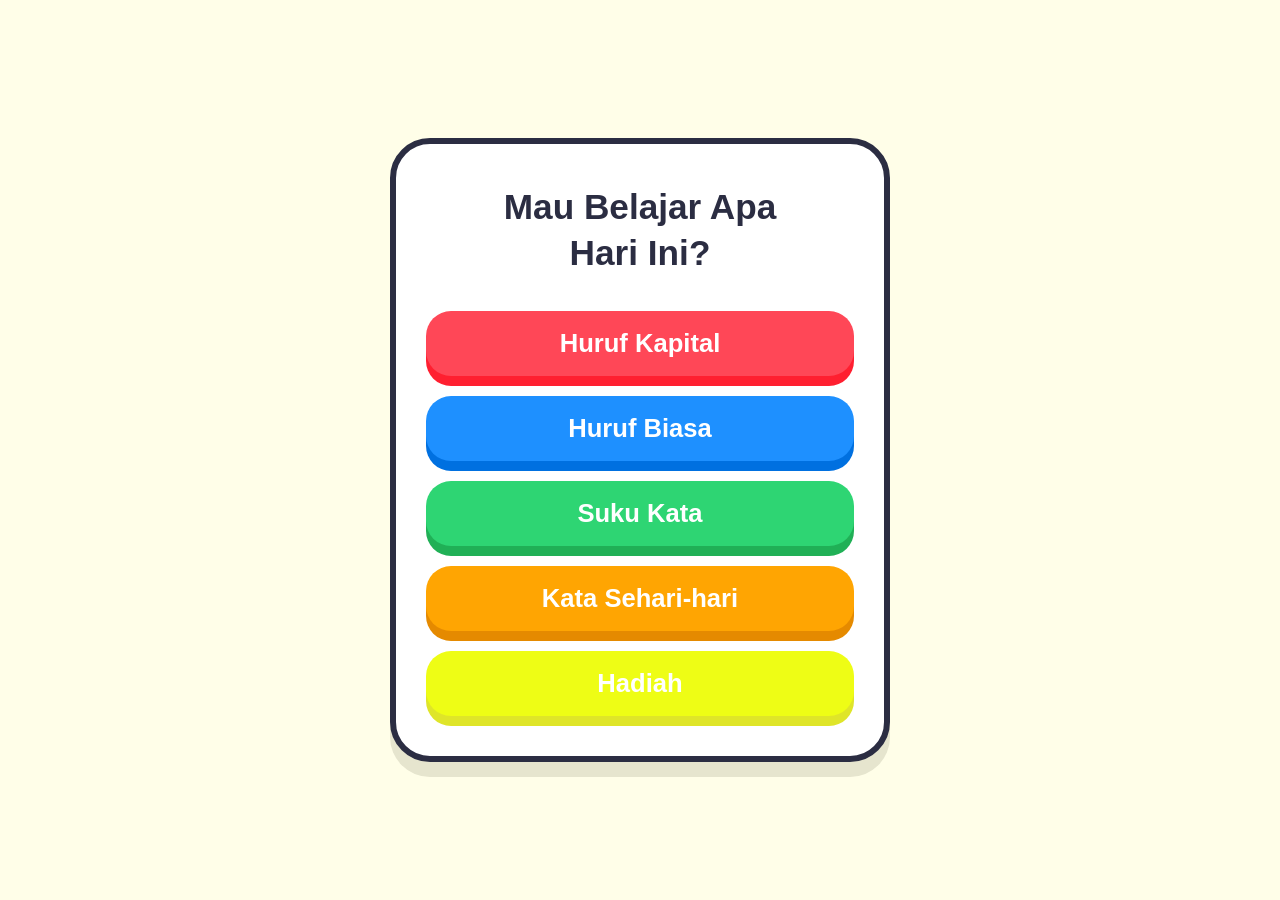
<file: index.html>
<!DOCTYPE html>
<html lang="en">
<head>
    <meta charset="UTF-8">
    <meta name="viewport" content="width=device-width, initial-scale=1.0">
    <title>Kuis mengenal huruf abjad</title>
    <link rel="stylesheet" href="https://cdnjs.cloudflare.com/ajax/libs/font-awesome/6.5.1/css/all.min.css">
    
    <style>
        /* --- CSS INTERNAL --- */
        * {
            box-sizing: border-box;
            margin: 0;
            padding: 0;
        }

        body {
            font-family: 'Comic Sans MS', 'Segoe UI', Roboto, sans-serif;
            background-color: #FFFEE8; /* Kuning pastel cerah */
            display: flex;
            justify-content: center;
            align-items: center;
            min-height: 100vh;
            padding: 20px;
        }

        /* Kontainer Utama Menu */
        .container {
            text-align: center;
            padding: 40px 30px;
            background: #ffffff;
            border-radius: 40px;
            box-shadow: 0 15px 0 #E6E5CE; /* Efek 3D tebal */
            border: 6px solid #2b2d42;
            max-width: 500px;
            width: 100%;
        }

        /* Judul Menu Utama */
        h1 {
            font-size: 2.2rem;
            color: #2b2d42;
            margin-bottom: 35px;
            text-shadow: 2px 2px 0px #FFF;
            line-height: 1.3;
        }

        /* Tata Letak Pilihan Menu */
        .menu-wrapper {
            display: flex;
            flex-direction: column;
            gap: 20px; /* Jarak antar tombol */
        }

        /* Desain Tombol Menu Utama */
        section button {
            font-family: 'Comic Sans MS', sans-serif;
            font-size: 1.6rem;
            font-weight: bold;
            color: #ffffff;
            width: 100%;
            padding: 18px 20px;
            border: none;
            border-radius: 25px;
            cursor: pointer;
            user-select: none;
            transition: transform 0.1s ease, box-shadow 0.1s ease;
        }

        /* Kustomisasi Warna & Efek 3D Tiap Pilihan */
        #kapital button {
            background-color: #FF4757; /* Merah cerah */
            box-shadow: 0 10px 0 #FF1F30;
        }
        #kapital button:hover {
            transform: translateY(-4px);
            box-shadow: 0 14px 0 #FF1F30;
        }

        #biasa button {
            background-color: #1E90FF; /* Biru cerah */
            box-shadow: 0 10px 0 #0070E0;
        }
        #biasa button:hover {
            transform: translateY(-4px);
            box-shadow: 0 14px 0 #0070E0;
        }

        #suku-kata button {
            background-color: #2ED573; /* Hijau cerah */
            box-shadow: 0 10px 0 #20B056;
        }
        #suku-kata button:hover {
            transform: translateY(-4px);
            box-shadow: 0 14px 0 #20B056;
        }

        #kata-umum button {
            background-color: #FFA502;
            box-shadow: 0 10px 0 #E58A00;
        }
        #kata-umum button:hover {
            transform: translateY(-4px);
            box-shadow: 0 14px 0 #E58A00;
        }

        #hadiah button {
            background-color: #eefd15; /* Hijau cerah */
            box-shadow: 0 10px 0 #dfe529;
        }
        #hadiah button:hover {
            transform: translateY(-4px);
            box-shadow: 0 14px 0 #b4ce1c;
        }

        /* Efek saat tombol ditekan (Berlaku tuk semua tombol) */
        section button:active {
            transform: translateY(10px);
            box-shadow: 0 0px 0 transparent;
        }

        /* --- RESPONSIVE MOBILE STYLING --- */
        @media screen and (max-width: 480px) {
            .container {
                padding: 30px 20px;
                border-radius: 30px;
                border-width: 5px;
                box-shadow: 0 10px 0 #E6E5CE;
            }

            h1 {
                font-size: 1.7rem;
                margin-bottom: 25px;
            }

            section button {
                font-size: 1.3rem;
                padding: 14px 15px;
                border-radius: 20px;
            }
            
            /* Penyesuaian bayangan tombol di HP saat ditekan */
            #kapital button { box-shadow: 0 7px 0 #FF1F30; }
            #biasa button { box-shadow: 0 7px 0 #0070E0; }
            #suku-kata button { box-shadow: 0 7px 0 #20B056; }
            #kata-umum button { box-shadow: 0 7px 0 #E58A00; }
            
            #kapital button:hover { box-shadow: 0 9px 0 #FF1F30; }
            #biasa button:hover { box-shadow: 0 9px 0 #0070E0; }
            #suku-kata button:hover { box-shadow: 0 9px 0 #20B056; }
            #kata-umum button:hover { box-shadow: 0 9px 0 #E58A00; }

            section button:active {
                transform: translateY(7px);
                box-shadow: 0 0px 0 transparent;
            }
        }
    </style>
</head>
<body>
    <div class="container">
        <h1>Mau Belajar Apa<br>Hari Ini?</h1>
        
        <div class="menu-wrapper">
            <section id="kapital">
                <button onclick="kapital()">Huruf Kapital</button>
            </section>
            <section id="biasa">
                <button onclick="biasa()">Huruf Biasa</button>
            </section>
            <section id="suku-kata">
                <button onclick="sukuKata()">Suku Kata</button>
            </section>
            <section id="kata-umum">
                <button onclick="kataUmum()">Kata Sehari-hari</button>
            </section>
            <section id="hadiah">
                <button onclick="hadiah()">Hadiah</button>
            </section>
        </div>
    </div>

    <script>
        function kapital(){
            window.location.href = 'kapital/index.html';
        }
        function biasa(){
            window.location.href = 'biasa/index.html';
        }
        function sukuKata(){
            window.location.href = 'suku-kata/index.html';
        }
        function kataUmum(){
            window.location.href = 'kata-umum/index.html';
        }
        function hadiah(){
            window.location.href = 'hadiah.html'
        }
    </script>
</body>
</html>
</file>
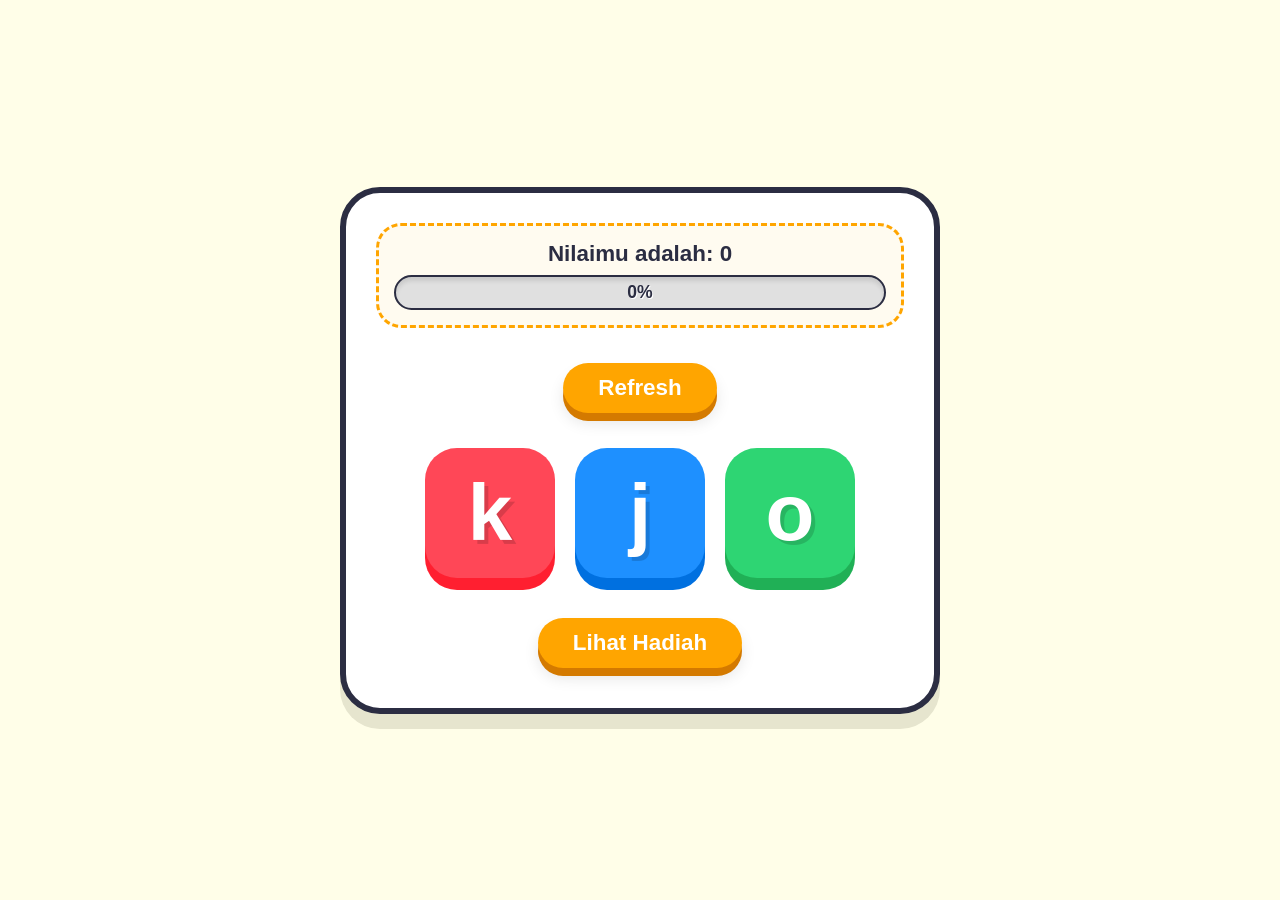
<file: biasa/index.html>
<!DOCTYPE html>
<html>
<head>
    <meta charset="UTF-8">
    <meta name="viewport" content="width=device-width, initial-scale=1.0">
    <title>Kuis mengenal huruf abjad</title>
    <link rel="stylesheet" href="https://cdnjs.cloudflare.com/ajax/libs/font-awesome/6.5.1/css/all.min.css">
    <link rel="stylesheet" href="style.css">
</head>
<body>
    <div class="container">
        <section class="penunjuk-nilai">
            <p id="rekamNiai">Nilaimu adalah: <span id="rNilai"></span></p>
            <div class="progres-bar">
                <p id="persentase"></p>
                <div id="bar-isi"></div>
            </div>
        </section>
        <section class="container-soal">
            <button onclick="ulangHuruf()">Refresh</button>
            <div class="baris-huruf">
                <div id="soal1" class="kotak-huruf"></div>
                <div id="soal2" class="kotak-huruf"></div>
                <div id="soal3" class="kotak-huruf"></div>
            </div>
        </section>
        <button onclick="hadiah()">Lihat Hadiah</button>
    </div>

    <div class="cek">
        <div class="cek-content">
            <h2>Apakah benar???</h2>
            <div class="modal-buttons">
                <button id="benar" onclick="benar()"><i class="fa-solid fa-circle-check"></i></button>
                <button id="salah" onclick="salah()"><i class="fa-solid fa-circle-xmark"></i></button>
            </div>
        </div>
    </div>

    <div class="alert">
        <div class="alert-content">
            <h2>Nilaimu sudah memenuhi batas</h2>
            <p>Nilaimu sudah <b id="nilai"></b>. Mau main lagi? Atau mau lihat hadiah?</p>
            <div class="modal-buttons">
                <button onclick="ulangi()">Main lagi!</button>
                <button onclick="hadiah()">Lihat Hadiah</button>
            </div>
        </div>
    </div>

    <script src="script.js"></script>
</body>
</html>
</file>
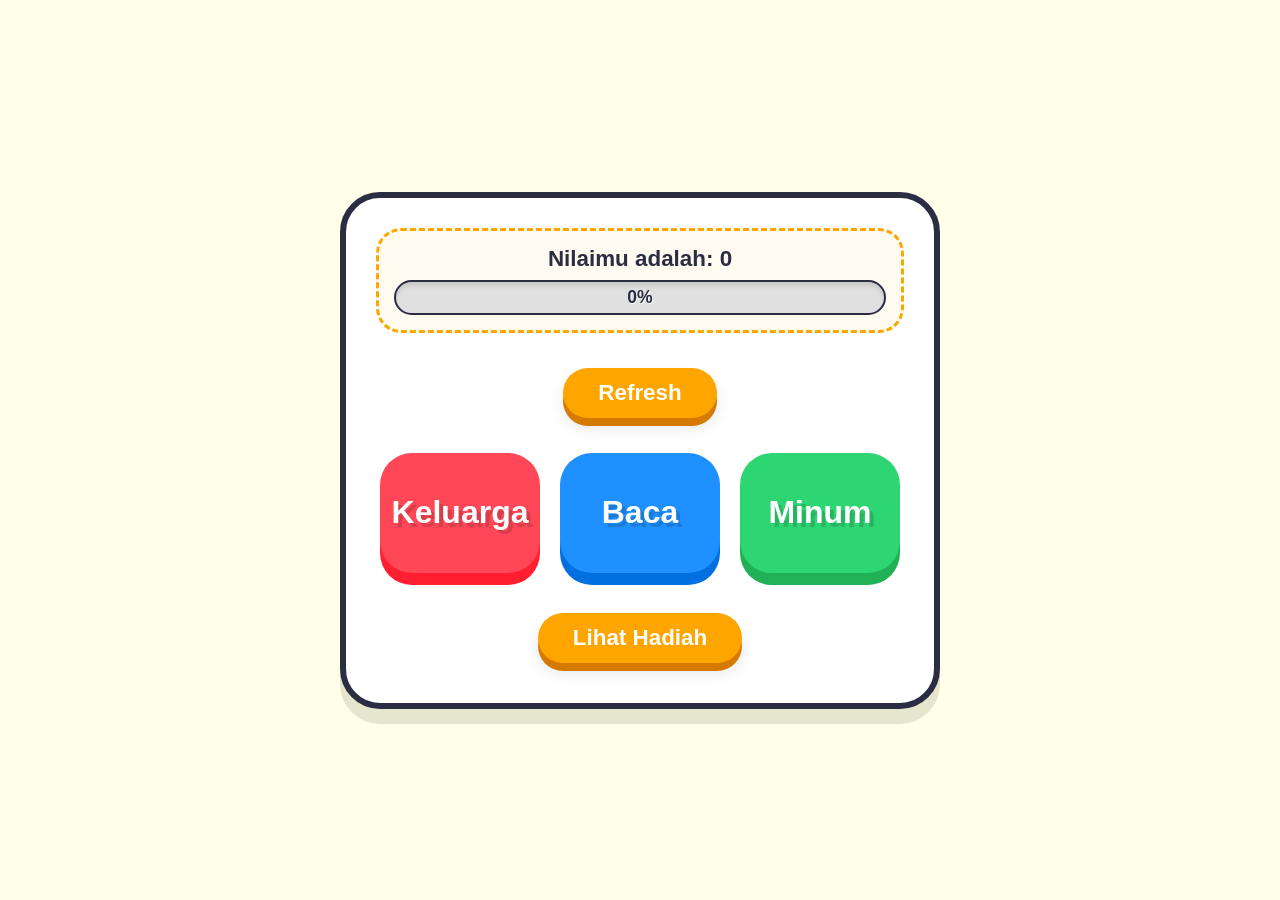
<file: kata-umum/index.html>
<!DOCTYPE html>
<html lang="id">
<head>
    <meta charset="UTF-8">
    <meta name="viewport" content="width=device-width, initial-scale=1.0">
    <title>Kuis Kata Sehari-hari</title>
    <link rel="stylesheet" href="https://cdnjs.cloudflare.com/ajax/libs/font-awesome/6.5.1/css/all.min.css">
    <link rel="stylesheet" href="../suku-kata/style.css">
    <style>
        .kotak-kata {
            width: 160px;
            height: 120px;
            font-size: 2rem;
            padding: 8px;
        }

        @media screen and (max-width: 480px) {
            .kotak-kata {
                width: min(42vw, 150px);
                height: 90px;
                font-size: 1.25rem;
            }
        }
    </style>
</head>
<body>
    <div class="container">
        <section class="penunjuk-nilai">
            <p id="rekamNiai">Nilaimu adalah: <span id="rNilai"></span></p>
            <div class="progres-bar">
                <p id="persentase"></p>
                <div id="bar-isi"></div>
            </div>
        </section>
        <section class="container-soal">
            <button onclick="ulangKata()">Refresh</button>
            <div class="baris-kata">
                <div id="soal1" class="kotak-kata"></div>
                <div id="soal2" class="kotak-kata"></div>
                <div id="soal3" class="kotak-kata"></div>
            </div>
        </section>
        <button onclick="hadiah()">Lihat Hadiah</button>
    </div>

    <div class="cek">
        <div class="cek-content">
            <h2>Apakah benar???</h2>
            <div class="modal-buttons">
                <button id="benar" onclick="benar()"><i class="fa-solid fa-circle-check"></i></button>
                <button id="salah" onclick="salah()"><i class="fa-solid fa-circle-xmark"></i></button>
            </div>
        </div>
    </div>

    <div class="alert">
        <div class="alert-content">
            <h2>Nilaimu sudah memenuhi batas</h2>
            <p>Nilaimu sudah <b id="nilai"></b>. Mau main lagi? Atau mau lihat hadiah?</p>
            <div class="modal-buttons">
                <button onclick="ulangi()">Main lagi!</button>
                <button onclick="hadiah()">Lihat Hadiah</button>
            </div>
        </div>
    </div>

    <script src="script.js"></script>
</body>
</html>
</file>
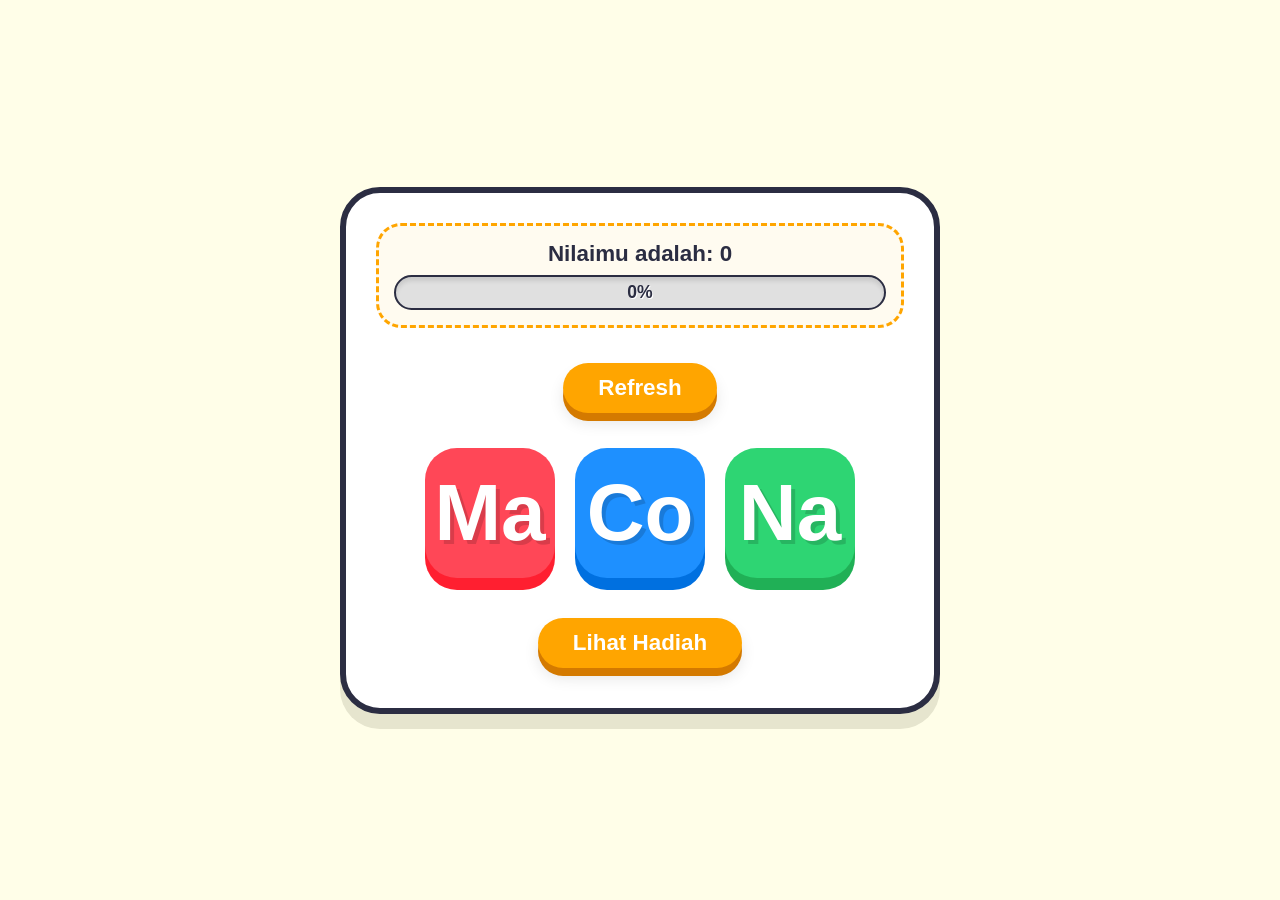
<file: suku-kata/index.html>
<!DOCTYPE html>
<html lang="id">
<head>
    <meta charset="UTF-8">
    <meta name="viewport" content="width=device-width, initial-scale=1.0">
    <title>Kuis suku Kata</title>
    <link rel="stylesheet" href="https://cdnjs.cloudflare.com/ajax/libs/font-awesome/6.5.1/css/all.min.css">
    <link rel="stylesheet" href="style.css">
</head>
<body>
    <div class="container">
        <section class="penunjuk-nilai">
            <p id="rekamNiai">Nilaimu adalah: <span id="rNilai"></span></p>
            <div class="progres-bar">
                <p id="persentase"></p>
                <div id="bar-isi"></div>
            </div>
        </section>
        <section class="container-soal">
            <button onclick="ulangKata()">Refresh</button>
            <div class="baris-kata">
                <div id="soal1" class="kotak-kata"></div>
                <div id="soal2" class="kotak-kata"></div>
                <div id="soal3" class="kotak-kata"></div>
            </div>
        </section>
        <button onclick="hadiah()">Lihat Hadiah</button>
    </div>

    <div class="cek">
        <div class="cek-content">
            <h2>Apakah benar???</h2>
            <div class="modal-buttons">
                <button id="benar" onclick="benar()"><i class="fa-solid fa-circle-check"></i></button>
                <button id="salah" onclick="salah()"><i class="fa-solid fa-circle-xmark"></i></button>
            </div>
        </div>
    </div>

    <div class="alert">
        <div class="alert-content">
            <h2>Nilaimu sudah memenuhi batas</h2>
            <p>Kamu Sudah menyelesaikan semua tugasnya! Mau lanjut ke tingkat lanjut atau mau hadiah?</p>
            <p>Nilai: <b id="nilai"></b></p>
            <div class="modal-buttons">
                <button onclick="ulangi()">Main lagi!</button>
                <button onclick="hadiah()">Lihat Hadiah</button>
                <button onclick="lanjut()">Lanjut!!</button>
            </div>
        </div>
    </div>

    <script src="script.js"></script>
</body>
</html>
</file>
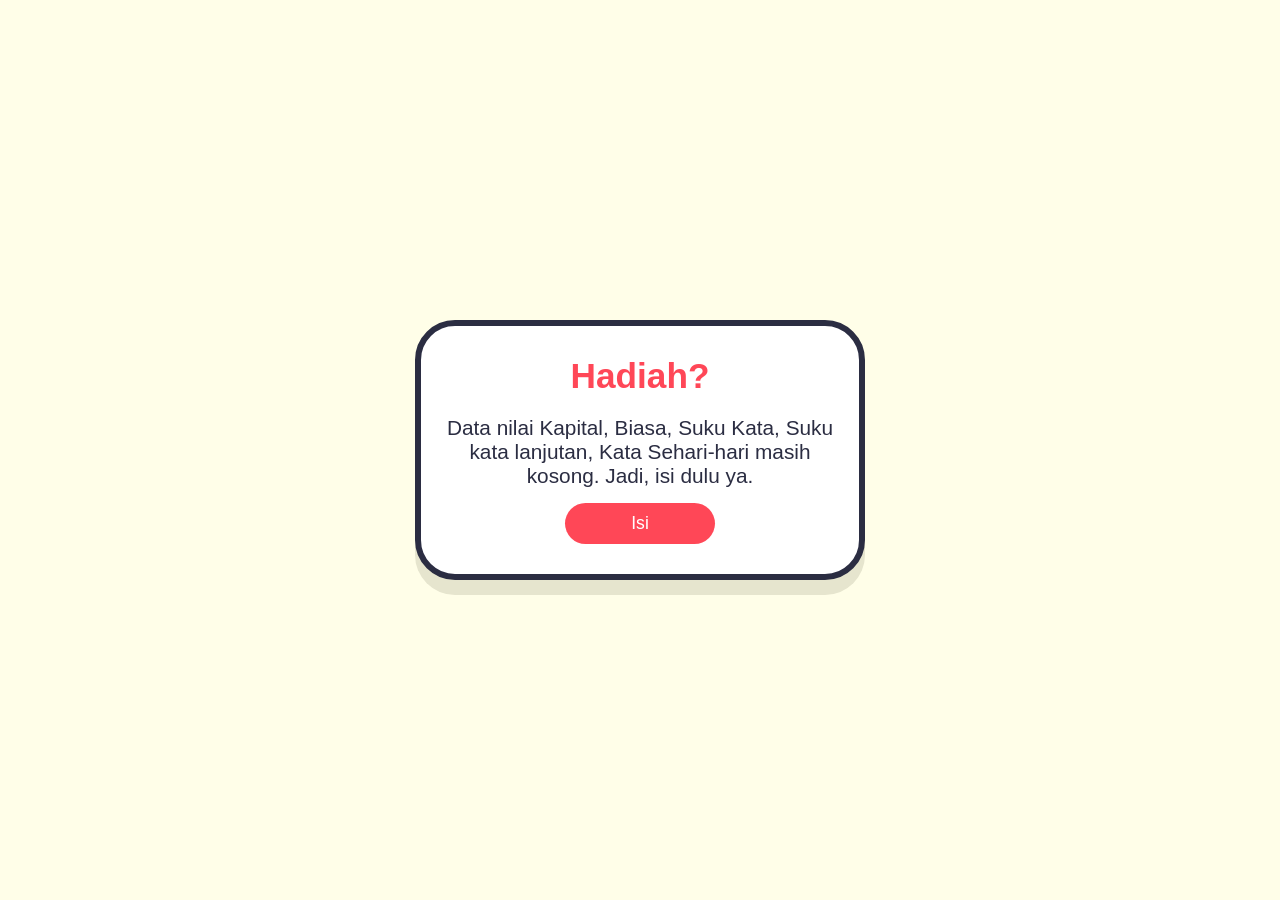
<file: hadiah.html>
<!DOCTYPE html>
<html lang="en">
<head>
    <meta charset="UTF-8">
    <meta name="viewport" content="width=device-width, initial-scale=1.0">
    <title>Hadiah</title>
    <style>
        body {
            font-family: 'Comic Sans MS', sans-serif;
            background-color: #FFFEE8;
            display: flex;
            justify-content: center;
            align-items: center;
            min-height: 100vh; /* Menggunakan min-height agar fleksibel */
            margin: 0;
            padding: 15px; /* Mencegah card menyentuh tepi layar HP */
            box-sizing: border-box;
        }
        
        /* Memastikan semua elemen menghitung padding dengan benar */
        *, *:before, *:after {
            box-sizing: inherit;
        }

        .container {
            display: flex;
            justify-content: center;
            align-items: center;
            width: 100%;
            max-width: 450px;
        }
        
        .card {
            background: white;
            padding: 30px 25px;
            border-radius: 40px;
            border: 6px solid #2b2d42;
            box-shadow: 0 15px 0 #E6E5CE;
            width: 100%; /* Memaksa card mengikuti batas max-width container */
        }
        
        h2 { 
            color: #FF4757; 
            font-size: 2.2rem; 
            margin-top: 0;
            margin-bottom: 15px; 
            text-align: center; /* Memastikan teks judul di tengah */
        }
        
        /* --- STYLE TABEL --- */
        table {
            width: 100%;
            border-collapse: collapse;
            margin: 15px 0;
            font-size: 1rem;
            table-layout: fixed;
        }
        th, td {
            border: 3px solid #2b2d42;
            padding: 8px 5px;
            text-align: center;
            word-wrap: break-word;
        }
        th {
            background-color: #FF6B81;
            color: white;
        }
        td {
            background-color: #FFFEE8;
            color: #2b2d42;
            font-weight: bold;
        }
        th:nth-child(1), td:nth-child(1) { width: 15%; }
        th:nth-child(2), td:nth-child(2) { width: 55%; text-align: left; padding-left: 10px; }
        th:nth-child(3), td:nth-child(3) { width: 30%; }
        /* -------------------- */

        .hasil { text-align: center; font-size: 1.3rem; color: #2b2d42; margin-top: 20px; margin-bottom: 10px; }
        #nilai { color: #1E90FF; font-size: 1.8rem; }
        #hadiah { color: #2ED573; font-size: 1.8rem; display: block; margin-top: 10px; font-weight: bold; }
        
        /* Membungkus tombol agar posisinya bisa di tengah card */
        button {
            display: block;
            margin: 15px auto 0 auto; /* auto kiri-kanan membuat tombol di tengah */
            padding: 10px 25px;
            font-size: 1.1rem;
            color: white;
            background-color: #FF4757;
            border: none;
            border-radius: 25px;
            cursor: pointer;
            transition: background-color 0.3s ease;
            width: 100%;
            max-width: 150px;
        }
        button:hover {
            background-color: #FF6B81;
        }
        
        .alert {
            display: none;
            justify-content: center;
            align-items: center;
            width: 100%;
            max-width: 450px;
        }

        /* --- MEDIA QUERY FOR MOBILE HP --- */
        @media screen and (max-width: 480px) {
            .card {
                padding: 25px 15px;
                border-radius: 25px;
                border-width: 4px;
                box-shadow: 0 10px 0 #E6E5CE;
            }
            h2 {
                font-size: 1.6rem;
                margin-bottom: 10px;
            }
            
            table {
                font-size: 0.85rem;
                margin: 10px 0;
            }
            th, td {
                padding: 6px 3px;
                border-width: 2px;
            }
            th:nth-child(2), td:nth-child(2) { padding-left: 5px; }

            .hasil {
                font-size: 1.1rem;
                margin-top: 15px;
            }
            #nilai {
                font-size: 1.4rem;
            }
            #hadiah {
                font-size: 1.4rem;
                margin-top: 5px;
            }
            button {
                font-size: 1rem;
                padding: 8px 20px;
            }
        }
    </style>
</head>
<body>
    <div class="container">
        <div class="card">
            <h2>Ini adalah hadiahmu!</h2>

            <table>
                <tr>
                    <th>id</th>
                    <th>Nama Kuis</th>
                    <th>Nilai</th>
                </tr>
                <tr>
                    <td>1</td>
                    <td>Huruf kapital</td>
                    <td><span id="knilai"></span></td>
                </tr>
                <tr>
                    <td>2</td>
                    <td>Huruf Biasa</td>
                    <td><span id="bnilai"></span></td>
                </tr>
                <tr>
                    <td>3</td>
                    <td>Suku kata dasar</td>
                    <td><span id="suku-kata"></span></td>
                </tr>
                <tr>
                    <td>4</td>
                    <td>Suku kata Lanjutan</td>
                    <td><span id="suku-kata-lanjutan"></span></td>
                </tr>
                <tr>
                    <td>5</td>
                    <td>Kata Sehari-hari</td>
                    <td><span id="kata-umum"></span></td>
                </tr>
            </table>

            <p class="hasil">Karena nilaimu adalah <b id="tnilai"></b>. Jadi hadiahmu adalah <span id="hadiah"></span></p>
            <button onclick="pulang()">Kembali</button>
        </div>
    </div>

    <div class="alert">
        <div class="card">
            <h2>Hadiah?</h2>
            <p class="hasil">Data nilai <span id="galat"></span> masih kosong. Jadi, isi dulu ya.</p>
            <button onclick="isi()">Isi</button>
        </div>
    </div>

    <script>
        const kuis = [
            { nama: 'Kapital', nilai: Number(localStorage.getItem('kNilaiSimpan')) || 0, elemen: 'knilai', tujuan: 'kapital/index.html' },
            { nama: 'Biasa', nilai: Number(localStorage.getItem('bNilaiSimpan')) || 0, elemen: 'bnilai', tujuan: 'biasa/index.html' },
            { nama: 'Suku Kata', nilai: Number(localStorage.getItem('nilaiSukuKata')) || 0, elemen: 'suku-kata', tujuan: 'suku-kata/index.html' },
            { nama: 'Suku kata lanjutan', nilai: Number(localStorage.getItem('nilaiSukuKata2')) || 0, elemen: 'suku-kata-lanjutan', tujuan: 'suku-kata/lanjutan/lanjutan.html' },
            { nama: 'Kata Sehari-hari', nilai: Number(localStorage.getItem('nilaiKataUmum')) || 0, elemen: 'kata-umum', tujuan: 'kata-umum/index.html' }
        ];
        const totalNilai = kuis.reduce((total, item) => total + item.nilai, 0);
        const kuisKosong = kuis.filter((item) => item.nilai === 0);
        const tnilai = document.getElementById('tnilai');
        const hadiah = document.getElementById('hadiah');
        const galat = document.getElementById('galat');

        const tipeHadiah = (totalNilai > 400) ? 'Gacor' : (totalNilai == 400) ? 'Lorem ipsum' : (totalNilai > 100) ? 'lorem' : (totalNilai <= 100) ? 'ipsum' : 'Tidak ada hadiah untukmu.';

        function isi(){
            window.location.href = kuisKosong[0]?.tujuan || 'index.html';
        }

        if (kuisKosong.length > 0){
            galat.innerText = kuisKosong.map((item) => item.nama).join(', ');
            document.querySelector('.container').style.display = 'none';
            document.querySelector('.alert').style.display = 'flex';
        } else {
            kuis.forEach((item) => {
                document.getElementById(item.elemen).innerText = item.nilai;
            });
            tnilai.innerText = totalNilai;
            hadiah.innerText = tipeHadiah;
        }

        function pulang(){
            window.location.href = 'index.html';
            localStorage.clear()
        }
    </script>
</body>
</html>
</file>
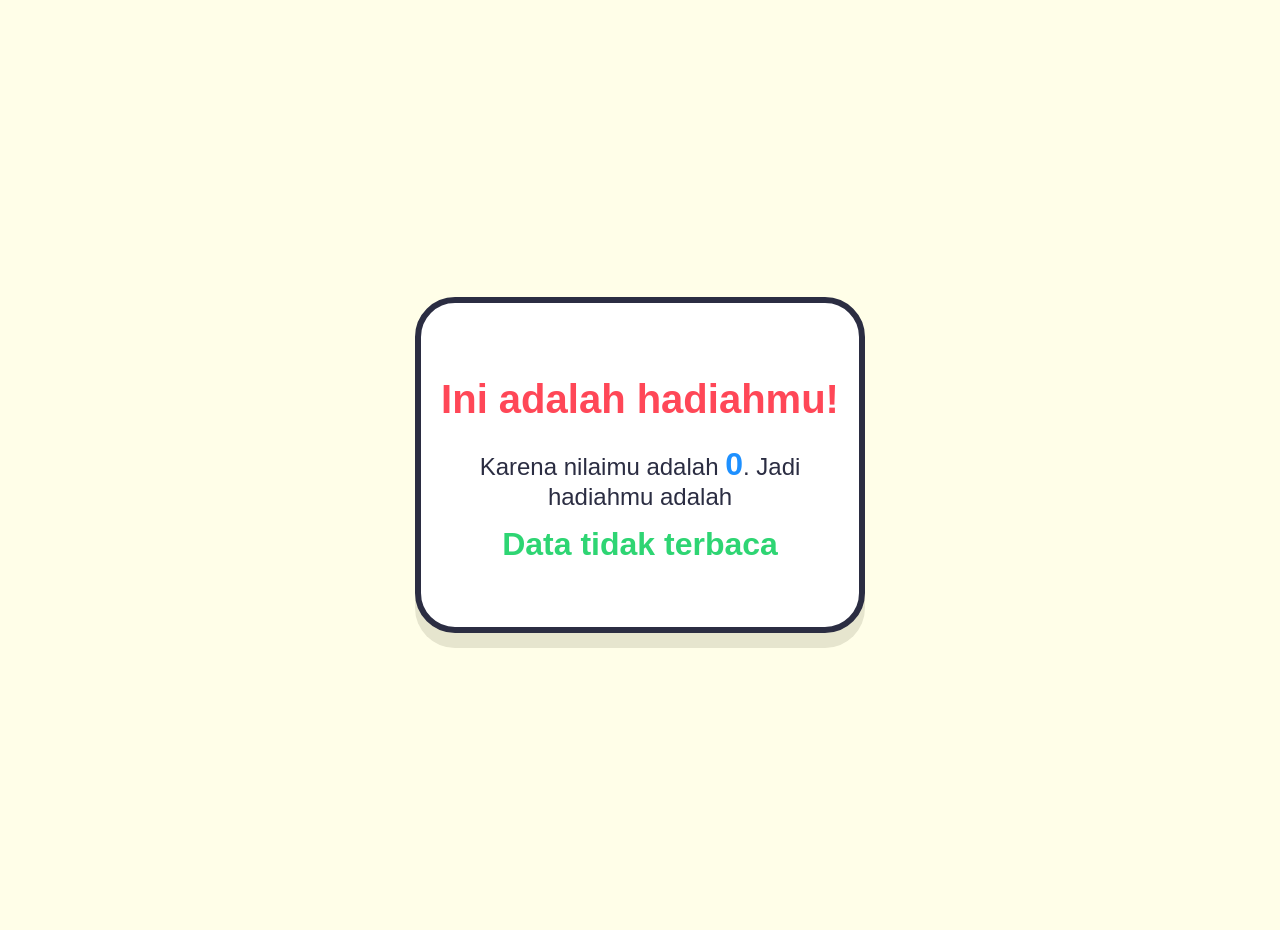
<file: kapital/hadiah.html>
<!DOCTYPE html>
<html lang="en">
<head>
    <meta charset="UTF-8">
    <meta name="viewport" content="width=device-width, initial-scale=1.0">
    <title>Hadiah</title>
    <style>
        body {
            font-family: 'Comic Sans MS', sans-serif;
            background-color: #FFFEE8;
            display: flex;
            justify-content: center;
            align-items: center;
            height: 100vh;
            margin: 0;
            padding: 15px; /* Mencegah card menyentuh tepi layar HP */
        }
        .container {
            text-align: center;
            width: 100%;
            max-width: 450px;
        }
        .card {
            background: white;
            padding: 40px 20px;
            border-radius: 40px;
            border: 6px solid #2b2d42;
            box-shadow: 0 15px 0 #E6E5CE;
        }
        h2 { color: #FF4757; font-size: 2.5rem; margin-bottom: 20px; }
        .hasil { font-size: 1.5rem; color: #2b2d42; }
        #nilai { color: #1E90FF; font-size: 2rem; }
        #hadiah { color: #2ED573; font-size: 2rem; display: block; margin-top: 15px; font-weight: bold; }

        /* --- MEDIA QUERY FOR MOBILE HP --- */
        @media screen and (max-width: 480px) {
            .card {
                padding: 30px 15px;
                border-radius: 25px;
                border-width: 4px;
                box-shadow: 0 10px 0 #E6E5CE;
            }
            h2 {
                font-size: 1.8rem;
                margin-bottom: 15px;
            }
            .hasil {
                font-size: 1.2rem;
            }
            #nilai {
                font-size: 1.5rem;
            }
            #hadiah {
                font-size: 1.5rem;
                margin-top: 10px;
            }
        }
    </style>
</head>
<body>
    <div class="container">
        <div class="card">
            <h2>Ini adalah hadiahmu!</h2>
            <p class="hasil">Karena nilaimu adalah <b id="nilai"></b>. Jadi hadiahmu adalah <span id="hadiah"></span></p>
        </div>
    </div>

    <script>
        // variabel buat memilih elemen dan ngambil nilai
        const nilai = Number(localStorage.getItem('nilaiSimpan')) || 0;
        const hNilai = document.getElementById('nilai'); // singkatan hasil nilai
        const hadiah = document.getElementById('hadiah');

        // logika buat menentukan hadiah dan menampilkan hadiah
        const tipeHadiah = (nilai >= 80) ? 'Main Roblox 45 menit' : (nilai >= 65) ? 'Lorem ipsum' : 'Data tidak terbaca';
        hadiah.innerText = tipeHadiah;
        hNilai.innerText = nilai;
    </script>
</body>
</html>
</file>
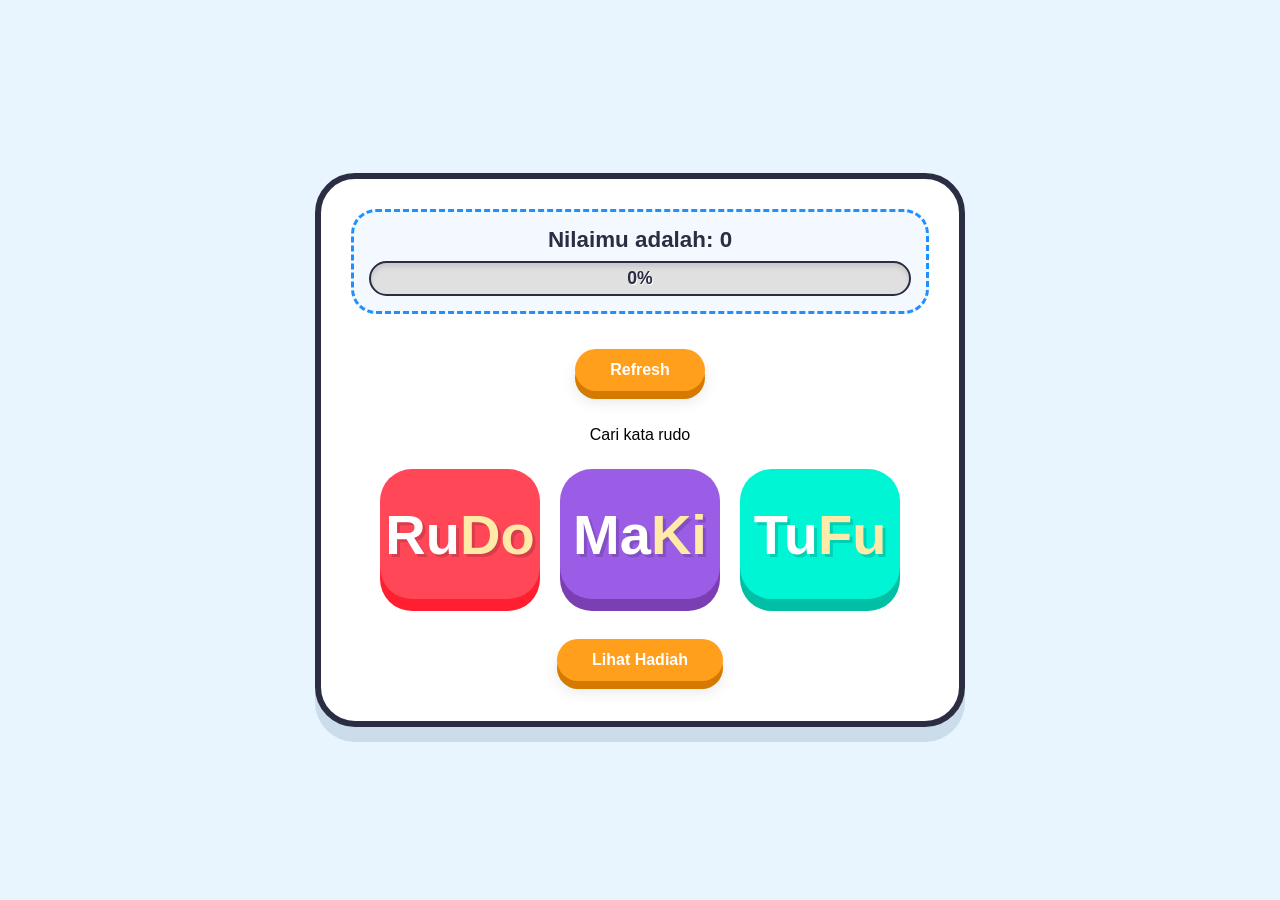
<file: suku-kata/lanjutan/lanjutan.html>
<!DOCTYPE html>
<html lang="en">
<head>
    <meta charset="UTF-8">
    <meta name="viewport" content="width=device-width, initial-scale=1.0">
    <title>Lanjutan</title>
    <link rel="stylesheet" href="https://cdnjs.cloudflare.com/ajax/libs/font-awesome/6.5.1/css/all.min.css">
    <link rel="stylesheet" href="lanjutan.css">
</head>
<body>
    <div class="container">
        <section class="penunjuk-nilai">
            <p id="rekamNiai">Nilaimu adalah: <span id="rNilai"></span></p>
            <div class="progres-bar">
                <p id="persentase"></p>
                <div id="bar-isi"></div>
            </div>
        </section>
        <section class="container-soal">
            <button onclick="ulangKata()">Refresh</button>
            <p>Cari kata <span id="quest"></span></p>
            <div class="baris-kata">
                <div id="soal1" class="kotak-kata"></div>
                <div id="soal2" class="kotak-kata"></div>
                <div id="soal3" class="kotak-kata"></div>
            </div>
        </section>
        <button onclick="hadiah()">Lihat Hadiah</button>
    </div>

    <div class="cek">
        <div class="cek-content">
            <h2>Apakah benar???</h2>
            <div class="modal-buttons">
                <button id="benar" onclick="benar()"><i class="fa-solid fa-circle-check"></i></button>
                <button id="salah" onclick="salah()"><i class="fa-solid fa-circle-xmark"></i></button>
            </div>
        </div>
    </div>

    <div class="alert">
        <div class="alert-content">
            <h2>Nilaimu sudah memenuhi batas</h2>
            <p>Nilaimu sudah <b id="nilai"></b>. Mau main lagi? Atau mau lihat hadiah?</p>
            <div class="modal-buttons">
                <button onclick="ulangi()">Main lagi!</button>
                <button onclick="hadiah()">Lihat Hadiah</button>
            </div>
        </div>
    </div>

    <script src="lanjutan.js"></script>
</body>
</html>
</file>
<file: biasa/style.css>
/* style.css - Kuis Abjad Anak Super Cerah & Interaktif */

* {
    box-sizing: border-box;
    margin: 0;
    padding: 0;
}

body {
    font-family: 'Comic Sans MS', 'Segoe UI', Roboto, sans-serif;
    background-color: #FFFEE8; /* Kuning pastel cerah */
    display: flex;
    justify-content: center;
    align-items: center;
    min-height: 100vh;
    overflow-x: hidden;
}

.container {
    text-align: center;
    padding: 30px;
    background: #ffffff;
    border-radius: 40px;
    box-shadow: 0 15px 0 #E6E5CE; /* Efek 3D tebal */
    border: 6px solid #2b2d42;
    max-width: 600px;
    width: 90%;
    transition: transform 0.3s ease;
}

/* --- PENUNJUK NILAI & PROGRESS BAR --- */
.penunjuk-nilai {
    background-color: #FFFBF0;
    padding: 15px;
    border-radius: 25px;
    border: 3px dashed #FFA500;
    margin-bottom: 25px;
}

#rekamNiai {
    font-size: 1.4rem;
    font-weight: bold;
    color: #2b2d42;
    margin-bottom: 8px;
}

.progres-bar {
    width: 100%;
    background-color: #E0E0E0; 
    border-radius: 20px;
    height: 35px; /* Sedikit dipertebal */
    overflow: hidden;
    position: relative;
    box-shadow: inset 0 4px 4px rgba(0,0,0,0.1);
    border: 2px solid #2b2d42;
}

#persentase {
    position: absolute;
    width: 100%;
    text-align: center;
    font-weight: bold;
    font-size: 1.1rem;
    line-height: 31px; /* Menyelaraskan vertikal tepat di tengah */
    color: #2b2d42;
    z-index: 2;
    text-shadow: 1px 1px 0px #ffffff; /* Membantu keterbacaan teks */
}

#bar-isi {
    height: 100%;
    width: 0%; 
    background: linear-gradient(90deg, #4CAF50, #8BC34A);
    transition: width 0.5s cubic-bezier(0.175, 0.885, 0.32, 1.275); /* Efek bouncy lembut */
    box-shadow: inset 0 -4px 0 rgba(0,0,0,0.15);
}

/* --- TATA LETAK SOAL --- */
.container-soal {
    display: flex;
    flex-direction: column;
    gap: 25px;
    align-items: center;
    margin-bottom: 30px;
}

.baris-huruf {
    display: flex;
    gap: 20px;
    justify-content: center;
    flex-wrap: wrap;
    width: 100%;
}

.kotak-huruf {
    font-size: 5rem;
    font-weight: 900;
    color: #ffffff;
    width: 130px;
    height: 130px;
    display: flex;
    justify-content: center;
    align-items: center;
    border-radius: 32px;
    cursor: pointer;
    user-select: none;
    text-shadow: 4px 4px 0px rgba(0, 0, 0, 0.15);
    transition: transform 0.15s ease, box-shadow 0.15s ease;
}

/* WARNA KOTAK HURUF */
#soal1 { background-color: #FF4757; box-shadow: 0 12px 0 #FF1F30; transition: all 0.15s ease; }
#soal1:hover { transform: translateY(-6px); box-shadow: 0 18px 0 #FF1F30; }
#soal1:active { transform: translateY(11px); box-shadow: 0 0 0 #FF1F30; }

#soal2 { background-color: #1E90FF; box-shadow: 0 12px 0 #0070E0; transition: all 0.15s ease; }
#soal2:hover { transform: translateY(-6px); box-shadow: 0 18px 0 #0070E0; }
#soal2:active { transform: translateY(11px); box-shadow: 0 0 0 #0070E0; }

#soal3 { background-color: #2ED573; box-shadow: 0 12px 0 #20B056; transition: all 0.15s ease; }
#soal3:hover { transform: translateY(-6px); box-shadow: 0 18px 0 #20B056; }
#soal3:active { transform: translateY(11px); box-shadow: 0 0 0 #20B056; }

/* --- GLOBAL STYLING BUTTON --- */
button {
    font-family: 'Comic Sans MS', sans-serif;
    font-size: 1.4rem;
    font-weight: bold;
    color: white;
    background-color: #FFA500; 
    border: none;
    padding: 12px 35px;
    border-radius: 50px;
    cursor: pointer;
    box-shadow: 0 8px 0 #D47A00, 0 10px 15px rgba(0,0,0,0.1);
    transition: all 0.1s ease;
    margin: 10px 5px;
}

button:hover {
    transform: translateY(-3px);
    box-shadow: 0 11px 0 #D47A00, 0 10px 15px rgba(0,0,0,0.15);
}

button:active {
    transform: translateY(8px);
    box-shadow: 0 0px 0 #D47A00;
}

/* --- SYSTEM MODAL (CEK & ALERT) --- */
.cek, .alert {
    display: none; 
    position: fixed;
    top: 0;
    left: 0;
    width: 100%;
    height: 100%;
    background-color: rgba(0, 0, 0, 0.5); 
    justify-content: center;
    align-items: center;
    flex-direction: column;
    z-index: 100;
    padding: 20px;
    backdrop-filter: blur(5px);
    animation: fadeIn 0.3s ease-out; /* Animasi pop up halus */
}

.cek-content, .alert-content {
    background: white;
    padding: 40px 30px;
    border-radius: 40px;
    border: 6px solid #2b2d42;
    box-shadow: 0 15px 0 #E6E5CE;
    text-align: center;
    max-width: 450px;
    width: 100%;
    display: flex;
    flex-direction: column;
    align-items: center;
    gap: 20px;
}

.cek h2, .alert h2 {
    font-size: 2.2rem;
    color: #2b2d42;
}

.alert p {
    font-size: 1.3rem;
    color: #2b2d42;
    text-align: center;
}

.modal-buttons {
    display: flex;
    gap: 15px;
    justify-content: center;
    width: 100%;
}

#benar { background-color: #2ED573; box-shadow: 0 8px 0 #20B056; font-size: 2.5rem; padding: 15px 40px; }
#benar:hover { box-shadow: 0 11px 0 #20B056; transform: translateY(-3px); }
#benar:active { transform: translateY(8px); box-shadow: 0 0px 0 #20B056; }

#salah { background-color: #FF4757; box-shadow: 0 8px 0 #FF1F30; font-size: 2.5rem; padding: 15px 40px; }
#salah:hover { box-shadow: 0 11px 0 #FF1F30; transform: translateY(-3px); }
#salah:active { transform: translateY(8px); box-shadow: 0 0px 0 #FF1F30; }

/* Animasi Fade In */
@keyframes fadeIn {
    from { opacity: 0; transform: scale(0.9); }
    to { opacity: 1; transform: scale(1); }
}

/* --- RESPONSIVE MOBILE STYLING (TAMBAHAN) --- */
@media screen and (max-width: 480px) {
    .container {
        padding: 20px 15px;
        border-radius: 25px;
        border-width: 4px;
        box-shadow: 0 10px 0 #E6E5CE;
    }

    #rekamNiai {
        font-size: 1.2rem;
    }

    .progres-bar {
        height: 30px;
    }

    #persentase {
        font-size: 0.95rem;
        line-height: 26px;
    }

    /* Membuat ukuran kotak huruf sedikit mengecil di layar HP agar muat berjejer horizontal */
    .baris-huruf {
        gap: 10px;
    }

    .kotak-huruf {
        font-size: 3.2rem; /* Ukuran huruf di dalam kotak */
        width: 85px;       /* Lebar kotak */
        height: 85px;      /* Tinggi kotak */
        border-radius: 20px;
        box-shadow: 0 8px 0 rgba(0, 0, 0, 0.15);
    }
    
    /* Menyesuaikan bayangan tombol saat di-hover/klik pada mode mobile */
    #soal1 { box-shadow: 0 8px 0 #FF1F30; } #soal1:hover { box-shadow: 0 10px 0 #FF1F30; }
    #soal2 { box-shadow: 0 8px 0 #0070E0; } #soal2:hover { box-shadow: 0 10px 0 #0070E0; }
    #soal3 { box-shadow: 0 8px 0 #20B056; } #soal3:hover { box-shadow: 0 10px 0 #20B056; }

    button {
        font-size: 1.1rem;
        padding: 10px 25px;
        box-shadow: 0 6px 0 #D47A00, 0 6px 10px rgba(0,0,0,0.1);
    }
    
    button:hover {
        box-shadow: 0 8px 0 #D47A00, 0 8px 12px rgba(0,0,0,0.15);
    }

    /* Tampilan Modal Cek & Alert di HP */
    .cek-content, .alert-content {
        padding: 30px 20px;
        border-radius: 25px;
        border-width: 4px;
        gap: 15px;
    }

    .cek h2, .alert h2 {
        font-size: 1.6rem;
    }

    .alert p {
        font-size: 1.1rem;
    }

    /* Tombol benar salah di HP */
    #benar, #salah {
        font-size: 1.8rem;
        padding: 10px 30px;
        box-shadow: 0 6px 0 rgba(0,0,0,0.2);
    }
    #benar:hover { box-shadow: 0 8px 0 #20B056; }
    #salah:hover { box-shadow: 0 8px 0 #FF1F30; }
}
</file>
<file: suku-kata/style.css>
/* style.css - Kuis Abjad Anak Super Cerah & Interaktif */

* {
    box-sizing: border-box;
    margin: 0;
    padding: 0;
}

body {
    font-family: 'Comic Sans MS', 'Segoe UI', Roboto, sans-serif;
    background-color: #FFFEE8; /* Kuning pastel cerah */
    display: flex;
    justify-content: center;
    align-items: center;
    min-height: 100vh;
    overflow-x: hidden;
}

.container {
    text-align: center;
    padding: 30px;
    background: #ffffff;
    border-radius: 40px;
    box-shadow: 0 15px 0 #E6E5CE; /* Efek 3D tebal */
    border: 6px solid #2b2d42;
    max-width: 600px;
    width: 90%;
    transition: transform 0.3s ease;
}

/* --- PENUNJUK NILAI & PROGRESS BAR --- */
.penunjuk-nilai {
    background-color: #FFFBF0;
    padding: 15px;
    border-radius: 25px;
    border: 3px dashed #FFA500;
    margin-bottom: 25px;
}

#rekamNiai {
    font-size: 1.4rem;
    font-weight: bold;
    color: #2b2d42;
    margin-bottom: 8px;
}

.progres-bar {
    width: 100%;
    background-color: #E0E0E0; 
    border-radius: 20px;
    height: 35px; /* Sedikit dipertebal */
    overflow: hidden;
    position: relative;
    box-shadow: inset 0 4px 4px rgba(0,0,0,0.1);
    border: 2px solid #2b2d42;
}

#persentase {
    position: absolute;
    width: 100%;
    text-align: center;
    font-weight: bold;
    font-size: 1.1rem;
    line-height: 31px; /* Menyelaraskan vertikal tepat di tengah */
    color: #2b2d42;
    z-index: 2;
    text-shadow: 1px 1px 0px #ffffff; /* Membantu keterbacaan teks */
}

#bar-isi {
    height: 100%;
    width: 0%; 
    background: linear-gradient(90deg, #4CAF50, #8BC34A);
    transition: width 0.5s cubic-bezier(0.175, 0.885, 0.32, 1.275); /* Efek bouncy lembut */
    box-shadow: inset 0 -4px 0 rgba(0,0,0,0.15);
}

/* --- TATA LETAK SOAL --- */
.container-soal {
    display: flex;
    flex-direction: column;
    gap: 25px;
    align-items: center;
    margin-bottom: 30px;
}

.baris-kata {
    display: flex;
    gap: 20px;
    justify-content: center;
    flex-wrap: wrap;
    width: 100%;
}

.kotak-kata {
    font-size: 5rem;
    font-weight: 900;
    color: #ffffff;
    width: 130px;
    height: 130px;
    display: flex;
    justify-content: center;
    align-items: center;
    border-radius: 32px;
    cursor: pointer;
    user-select: none;
    text-shadow: 4px 4px 0px rgba(0, 0, 0, 0.15);
    transition: all 0.1s ease;
}

/* WARNA KOTAK HURUF */
#soal1 { background-color: #FF4757; box-shadow: 0 12px 0 #FF1F30; transition: all 0.15s ease; text-transform: capitalize; }
#soal1:hover { transform: translateY(-6px); box-shadow: 0 18px 0 #FF1F30; }
#soal1:active { transform: translateY(11px); box-shadow: 0 0 0 #FF1F30; }

#soal2 { background-color: #1E90FF; box-shadow: 0 12px 0 #0070E0; transition: all 0.15s ease; text-transform: capitalize; }
#soal2:hover { transform: translateY(-6px); box-shadow: 0 18px 0 #0070E0; }
#soal2:active { transform: translateY(11px); box-shadow: 0 0 0 #0070E0; }

#soal3 { background-color: #2ED573; box-shadow: 0 12px 0 #20B056; transition: all 0.15s ease; text-transform: capitalize; }
#soal3:hover { transform: translateY(-6px); box-shadow: 0 18px 0 #20B056; }
#soal3:active { transform: translateY(11px); box-shadow: 0 0 0 #20B056; }

/* --- GLOBAL STYLING BUTTON --- */
button {
    font-family: 'Comic Sans MS', sans-serif;
    font-size: 1.4rem;
    font-weight: bold;
    color: white;
    background-color: #FFA500; 
    border: none;
    padding: 12px 35px;
    border-radius: 50px;
    cursor: pointer;
    box-shadow: 0 8px 0 #D47A00, 0 10px 15px rgba(0,0,0,0.1);
    transition: all 0.1s ease;
    margin: 10px 5px;
}

button:hover {
    transform: translateY(-3px);
    box-shadow: 0 11px 0 #D47A00, 0 10px 15px rgba(0,0,0,0.15);
}

button:active {
    transform: translateY(8px);
    box-shadow: 0 0px 0 #D47A00;
}

/* --- SYSTEM MODAL (CEK & ALERT) --- */
.cek, .alert {
    display: none; 
    position: fixed;
    top: 0;
    left: 0;
    width: 100%;
    height: 100%;
    background-color: rgba(0, 0, 0, 0.5); 
    justify-content: center;
    align-items: center;
    flex-direction: column;
    z-index: 100;
    padding: 20px;
    backdrop-filter: blur(5px);
    animation: fadeIn 0.3s ease-out;
}

.cek-content, .alert-content {
    background: white;
    padding: 35px 25px; /* Sedikit dikurangi agar tidak terlalu memakan ruang vertikal */
    border-radius: 40px;
    border: 6px solid #2b2d42;
    box-shadow: 0 15px 0 #E6E5CE;
    text-align: center;
    max-width: 500px; /* Diperlebar dari 450px ke 500px agar 3 tombol muat horizontal */
    width: 100%;
    display: flex;
    flex-direction: column;
    align-items: center;
    gap: 20px;
}

.cek h2, .alert h2 {
    font-size: 2.2rem;
    color: #2b2d42;
}

.alert p {
    font-size: 1.3rem;
    color: #2b2d42;
    text-align: center;
}

/* Menggunakan flex-wrap agar jika layar terlalu kecil, tombol otomatis turun ke bawah */
.modal-buttons {
    display: flex;
    gap: 12px;
    justify-content: center;
    width: 100%;
    flex-wrap: wrap; 
}

#benar { background-color: #2ED573; box-shadow: 0 8px 0 #20B056; font-size: 2.5rem; padding: 15px 40px; }
#benar:hover { box-shadow: 0 11px 0 #20B056; transform: translateY(-3px); }
#benar:active { transform: translateY(8px); box-shadow: 0 0px 0 #20B056; }

#salah { background-color: #FF4757; box-shadow: 0 8px 0 #FF1F30; font-size: 2.5rem; padding: 15px 40px; }
#salah:hover { box-shadow: 0 11px 0 #FF1F30; transform: translateY(-3px); }
#salah:active { transform: translateY(8px); box-shadow: 0 0px 0 #FF1F30; }

/* Animasi Fade In */
@keyframes fadeIn {
    from { opacity: 0; transform: scale(0.9); }
    to { opacity: 1; transform: scale(1); }
}

/* --- RESPONSIVE MOBILE STYLING (TAMBAHAN) --- */
@media screen and (max-width: 480px) {
    .container {
        padding: 20px 15px;
        border-radius: 25px;
        border-width: 4px;
        box-shadow: 0 10px 0 #E6E5CE;
    }

    #rekamNiai {
        font-size: 1.2rem;
    }

    .progres-bar {
        height: 30px;
    }

    #persentase {
        font-size: 0.95rem;
        line-height: 26px;
    }

    /* Membuat ukuran kotak kata sedikit mengecil di layar HP agar muat berjejer horizontal */
    .baris-kata {
        gap: 10px;
    }

    .kotak-kata {
        font-size: 3.2rem; /* Ukuran kata di dalam kotak */
        width: 85px;       /* Lebar kotak */
        height: 85px;      /* Tinggi kotak */
        border-radius: 20px;
        box-shadow: 0 8px 0 rgba(0, 0, 0, 0.15);
    }
    
    /* Menyesuaikan bayangan tombol saat di-hover/klik pada mode mobile */
    #soal1 { box-shadow: 0 8px 0 #FF1F30; }
    #soal2 { box-shadow: 0 8px 0 #0070E0; }
    #soal3 { box-shadow: 0 8px 0 #20B056; }

    button {
        font-size: 1.1rem;
        padding: 10px 25px;
        box-shadow: 0 6px 0 #D47A00, 0 6px 10px rgba(0,0,0,0.1);
    }
    
    button:hover {
        box-shadow: 0 8px 0 #D47A00, 0 8px 12px rgba(0,0,0,0.15);
    }

    /* Tampilan Modal Cek & Alert di HP */
    .cek-content, .alert-content {
        padding: 30px 20px;
        border-radius: 25px;
        border-width: 4px;
        gap: 15px;
    }

    .cek h2, .alert h2 {
        font-size: 1.6rem;
    }

    .alert p {
        font-size: 1.1rem;
    }

    /* Tombol benar salah di HP */
    #benar, #salah {
        font-size: 1.8rem;
        padding: 10px 30px;
        box-shadow: 0 6px 0 rgba(0,0,0,0.2);
    }
    #benar:hover { box-shadow: 0 8px 0 #20B056; }
    #salah:hover { box-shadow: 0 8px 0 #FF1F30; }
}
</file>
<file: suku-kata/lanjutan/lanjutan.css>
/* lanjutan.css - Kuis Suku Kata Tingkat Lanjut */

* {
    box-sizing: border-box;
    margin: 0;
    padding: 0;
}

body {
    font-family: 'Comic Sans MS', 'Segoe UI', Roboto, sans-serif;
    background-color: #E8F5FF; /* Mengubah tema menjadi Biru Pastel untuk membedakan tingkat */
    display: flex;
    justify-content: center;
    align-items: center;
    min-height: 100vh;
    overflow-x: hidden;
}

.container {
    text-align: center;
    padding: 30px;
    background: #ffffff;
    border-radius: 40px;
    box-shadow: 0 15px 0 #CBDCEB; /* Efek 3D disesuaikan tema biru */
    border: 6px solid #2b2d42;
    max-width: 650px; /* Sedikit diperlebar tuk mengakomodasi kata yang lebih panjang */
    width: 90%;
    transition: transform 0.3s ease;
}

/* --- PENUNJUK NILAI & PROGRESS BAR --- */
.penunjuk-nilai {
    background-color: #F4F9FF;
    padding: 15px;
    border-radius: 25px;
    border: 3px dashed #1E90FF;
    margin-bottom: 25px;
}

#rekamNiai {
    font-size: 1.4rem;
    font-weight: bold;
    color: #2b2d42;
    margin-bottom: 8px;
}

.progres-bar {
    width: 100%;
    background-color: #E0E0E0; 
    border-radius: 20px;
    height: 35px;
    position: relative;
    box-shadow: inset 0 4px 4px rgba(0,0,0,0.1);
    border: 2px solid #2b2d42;
    overflow: hidden;
}

#persentase {
    position: absolute;
    width: 100%;
    text-align: center;
    font-weight: bold;
    font-size: 1.1rem;
    line-height: 31px;
    color: #2b2d42;
    z-index: 2;
    text-shadow: 1px 1px 0px #ffffff;
}

#bar-isi {
    height: 100%;
    width: 0%; 
    background: linear-gradient(90deg, #2196F3, #00BCD4); /* Gradasi Biru Air */
    transition: width 0.5s cubic-bezier(0.175, 0.885, 0.32, 1.275);
    box-shadow: inset 0 -4px 0 rgba(0,0,0,0.15);
}

/* --- TATA LETAK SOAL --- */
.container-soal {
    display: flex;
    flex-direction: column;
    gap: 25px;
    align-items: center;
    margin-bottom: 30px;
}

.baris-kata {
    display: flex;
    gap: 20px;
    justify-content: center;
    flex-wrap: wrap;
    width: 100%;
}

.kotak-kata {
    font-size: 3.5rem; /* Ukuran diperkecil dari 5rem agar 4-5 karakter muat dengan aman */
    font-weight: 900;
    width: 160px; /* Lebar ditambah dari 130px ke 160px agar muat 2 suku kata */
    height: 130px;
    display: flex;
    justify-content: center;
    align-items: center;
    border-radius: 32px;
    cursor: pointer;
    user-select: none;
    text-shadow: 3px 3px 0px rgba(0, 0, 0, 0.15);
    text-transform: capitalize;
}

/* Pewarnaan Suku Kata di Dalam Kotak (Diferensiasi Visual) */
.suku1 { color: #FFFFFF; }
.suku2 { color: #FFEAA7; } /* Kuning muda lembut untuk suku kata kedua agar kontras */

/* WARNA KOTAK HURUF */
#soal1 { background-color: #FF4757; box-shadow: 0 12px 0 #FF1F30; transition: all 0.15s ease; }
#soal1:hover { transform: translateY(-6px); box-shadow: 0 18px 0 #FF1F30; }
#soal1:active { transform: translateY(11px); box-shadow: 0 0 0 #FF1F30; }

#soal2 { background-color: #9B5DE5; box-shadow: 0 12px 0 #7B3FB3; transition: all 0.15s ease; } /* Diubah ke Ungu Cerah */
#soal2:hover { transform: translateY(-6px); box-shadow: 0 18px 0 #7B3FB3; }
#soal2:active { transform: translateY(11px); box-shadow: 0 0 0 #7B3FB3; }

#soal3 { background-color: #00F5D4; box-shadow: 0 12px 0 #00BFA5; transition: all 0.15s ease; } /* Diubah ke Toska */
#soal3:hover { transform: translateY(-6px); box-shadow: 0 18px 0 #00BFA5; }
#soal3:active { transform: translateY(11px); box-shadow: 0 0 0 #00BFA5; }

/* --- GLOBAL STYLING BUTTON --- */
button {
    font-family: 'Comic Sans MS', sans-serif;
    font-size: 1rem;
    font-weight: bold;
    color: white;
    background-color: #FF9F1C; 
    border: none;
    padding: 12px 35px;
    border-radius: 50px;
    cursor: pointer;
    box-shadow: 0 8px 0 #D47A00, 0 10px 15px rgba(0,0,0,0.1);
    transition: all 0.1s ease;
    margin: 10px 5px;
}

button:hover {
    transform: translateY(-3px);
    box-shadow: 0 11px 0 #D47A00, 0 10px 15px rgba(0,0,0,0.15);
}

button:active {
    transform: translateY(8px);
    box-shadow: 0 0px 0 #D47A00;
}

/* --- SYSTEM MODAL (CEK & ALERT) --- */
.cek, .alert {
    display: none; 
    position: fixed;
    top: 0;
    left: 0;
    width: 100%;
    height: 100%;
    background-color: rgba(0, 0, 0, 0.5); 
    justify-content: center;
    align-items: center;
    flex-direction: column;
    z-index: 100;
    padding: 20px;
    backdrop-filter: blur(5px);
    animation: fadeIn 0.3s ease-out;
}

.cek-content, .alert-content {
    background: white;
    padding: 35px 25px;
    border-radius: 40px;
    border: 6px solid #2b2d42;
    box-shadow: 0 15px 0 #E6E5CE;
    text-align: center;
    max-width: 500px;
    width: 100%;
    display: flex;
    flex-direction: column;
    align-items: center;
    gap: 20px;
}

.cek h2, .alert h2 {
    font-size: 2.2rem;
    color: #2b2d42;
}

.alert p {
    font-size: 1.3rem;
    color: #2b2d42;
}

.modal-buttons {
    display: flex;
    gap: 12px;
    justify-content: center;
    width: 100%;
    flex-wrap: wrap;
}

#benar { background-color: #2ED573; box-shadow: 0 8px 0 #20B056; font-size: 2.5rem; padding: 15px 40px; }
#benar:hover { box-shadow: 0 11px 0 #20B056; transform: translateY(-3px); }
#benar:active { transform: translateY(8px); box-shadow: 0 0px 0 #20B056; }

#salah { background-color: #FF4757; box-shadow: 0 8px 0 #FF1F30; font-size: 2.5rem; padding: 15px 40px; }
#salah:hover { box-shadow: 0 11px 0 #FF1F30; transform: translateY(-3px); }
#salah:active { transform: translateY(8px); box-shadow: 0 0px 0 #FF1F30; }

@keyframes fadeIn {
    from { opacity: 0; transform: scale(0.9); }
    to { opacity: 1; transform: scale(1); }
}

/* --- RESPONSIVE MOBILE STYLING --- */
@media screen and (max-width: 480px) {
    .container {
        padding: 20px 15px;
        border-radius: 25px;
    }

    /* Penyesuaian agar kotak berjejer rapi di layar ponsel kecil */
    .baris-kata {
        gap: 8px;
    }

    .kotak-kata {
        font-size: 2.2rem; /* Mengecilkan teks gabungan di HP */
        width: 95px;       /* Ukuran kotak disesuaikan */
        height: 90px;
        border-radius: 20px;
    }

    button {
        font-size: 1.1rem;
        padding: 10px 22px;
    }

    .cek-content, .alert-content {
        padding: 30px 20px;
        border-radius: 25px;
    }

    .cek h2, .alert h2 { font-size: 1.6rem; }
    .alert p { font-size: 1.1rem; }
}
</file>
